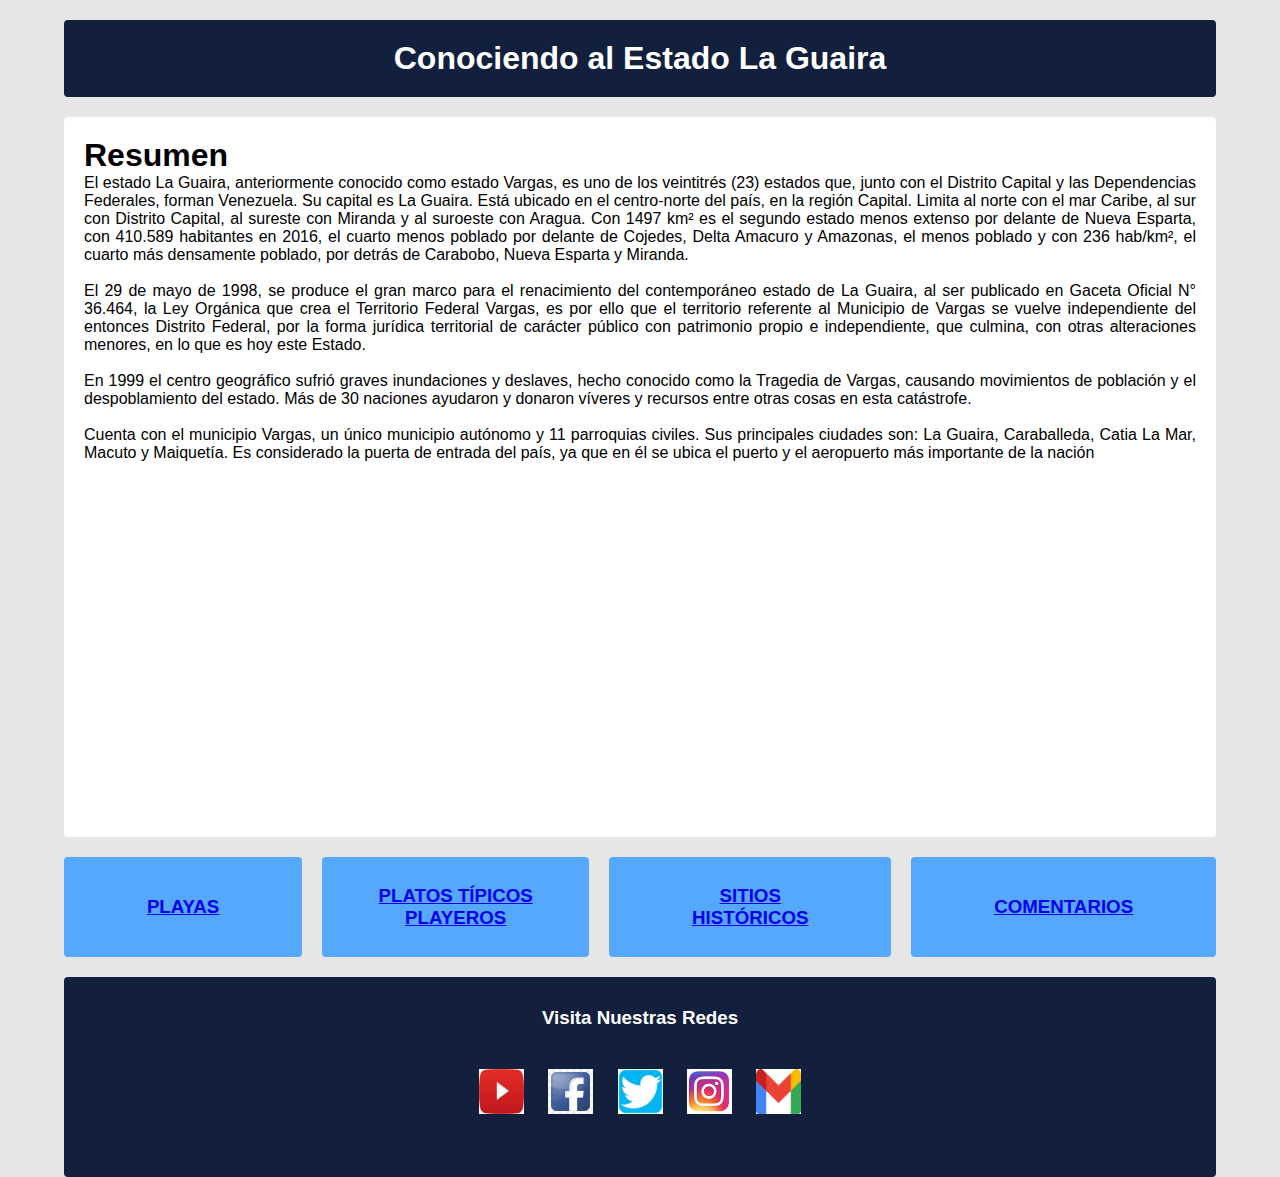
<file: index.html>
<!DOCTYPE html>
<html lang="en">

<head>
    <meta charset="UTF-8">
    <meta http-equiv="X-UA-Compatible" content="IE=edge">
    <meta name="viewport" content="width=device-width, initial-scale=1.0">
    <title>Conociendo al Estado La Guaira</title>
    <link rel="stylesheet" href="CSS/estilos.css">
</head>

<body>
    <div class="contenedor">
        <header class="header">
            <h1 align="center">Conociendo al Estado La Guaira</h1>
        </header>
        <main class="contenido">
            <h1>Resumen</h1>
            <p align="justify">
                El estado La Guaira, anteriormente conocido como estado Vargas, es uno de los veintitrés (23)
                estados que, junto con el Distrito Capital y las Dependencias Federales, forman Venezuela. Su capital es
                La Guaira. Está ubicado en el centro-norte del país, en la región Capital. Limita al norte con el mar
                Caribe, al sur con Distrito Capital, al sureste con Miranda y al suroeste con Aragua. Con 1497
                km² es el segundo estado menos extenso por delante de Nueva Esparta, con 410.589 habitantes en 2016,
                el cuarto menos poblado por delante de Cojedes, Delta Amacuro y Amazonas, el menos poblado y con 236
                hab/km², el cuarto más densamente poblado, por detrás de Carabobo, Nueva Esparta y Miranda.
                <br><br>
                El 29 de mayo de 1998, se produce el gran marco para el renacimiento del contemporáneo estado de La
                Guaira, al ser publicado en Gaceta Oficial N° 36.464, la Ley Orgánica que crea el Territorio Federal
                Vargas, es por ello que el territorio referente al Municipio de Vargas se vuelve independiente del
                entonces
                Distrito Federal, por la forma jurídica territorial de carácter público con patrimonio propio e
                independiente, que culmina, con otras alteraciones menores, en lo que es hoy este Estado.
                <br><br>
                En 1999 el centro geográfico sufrió graves inundaciones y deslaves, hecho conocido como la Tragedia de
                Vargas, causando movimientos de población y el despoblamiento del estado. Más de 30 naciones ayudaron y
                donaron víveres y recursos entre otras cosas en esta catástrofe.
                <br><br>
                Cuenta con el municipio Vargas, un único municipio autónomo y 11 parroquias civiles. Sus principales
                ciudades son: La Guaira, Caraballeda, Catia La Mar, Macuto y Maiquetía. Es considerado la puerta de
                entrada del país, ya que en él se ubica el puerto y el aeropuerto más importante de la nación
                <br><br><br>

                <center><iframe width="560" height="315" src="https://www.youtube.com/embed/VwfkUyErUGI?autoplay=1"
                        title="YouTube video player" frameborder="0"
                        allow="accelerometer; autoplay; clipboard-write; encrypted-media; gyroscope; picture-in-picture"
                        allowfullscreen></iframe></center>

            </p>
        </main>
        <!-- <aside class="sidebar">
            <h3>SIDEBAR</h3>
        </aside> -->
        <div class="widget-1">
            <a href="playas.html" target="_blank">
                <h3>PLAYAS</h3>
            </a>
            <!-- <img src="imagenes/Playa.jpg"> -->
        </div>
        <div class="widget-2">
            <a href="comidas.html" target="_blank">
                <h3>PLATOS TÍPICOS<br>PLAYEROS</h3>
            </a>
        </div>
        <div class="widget-3">
            <a href="sitios.html" target="_blank">
                <h3>SITIOS<br>HISTÓRICOS</h3>
            </a>
        </div>
        <div class="widget-4">
            <a href="form.html" target="_blank">
                <h3>COMENTARIOS</h3>
            </a>
        </div>
        <footer class="footer">
            <h3 align ='center'>Visita Nuestras Redes</h3>
            <ul class="redes">
                <li>
                    <a href="https://www.youtube.com/" target="_blank"> <img src="imagenes/youtube.png" width="45" height="45"></a>
                </li>
                <li>
                    <a href="https://es-la.facebook.com/" target="_blank"> <img src="imagenes/facebook.png" width="45" height="45"></a>
                </li>
                <li>
                    <a href="https://www.twitter.com/" target="_blank"> <img src="imagenes/twitter.png" width="45" height="45"></a>
                </li>
                <li>
                    <a href="https://www.instagram.com/" target="_blank"> <img src="imagenes/Instagram.png" width="45" height="45"></a>
                </li>
                <li>
                    <a href="https://www.gmail.com/" target="_blank"> <img src="imagenes/gmail.png" width="45" height="45"></a>
                </li>
            </ul>
        </footer>
    </div>
</body>

</html>
</file>
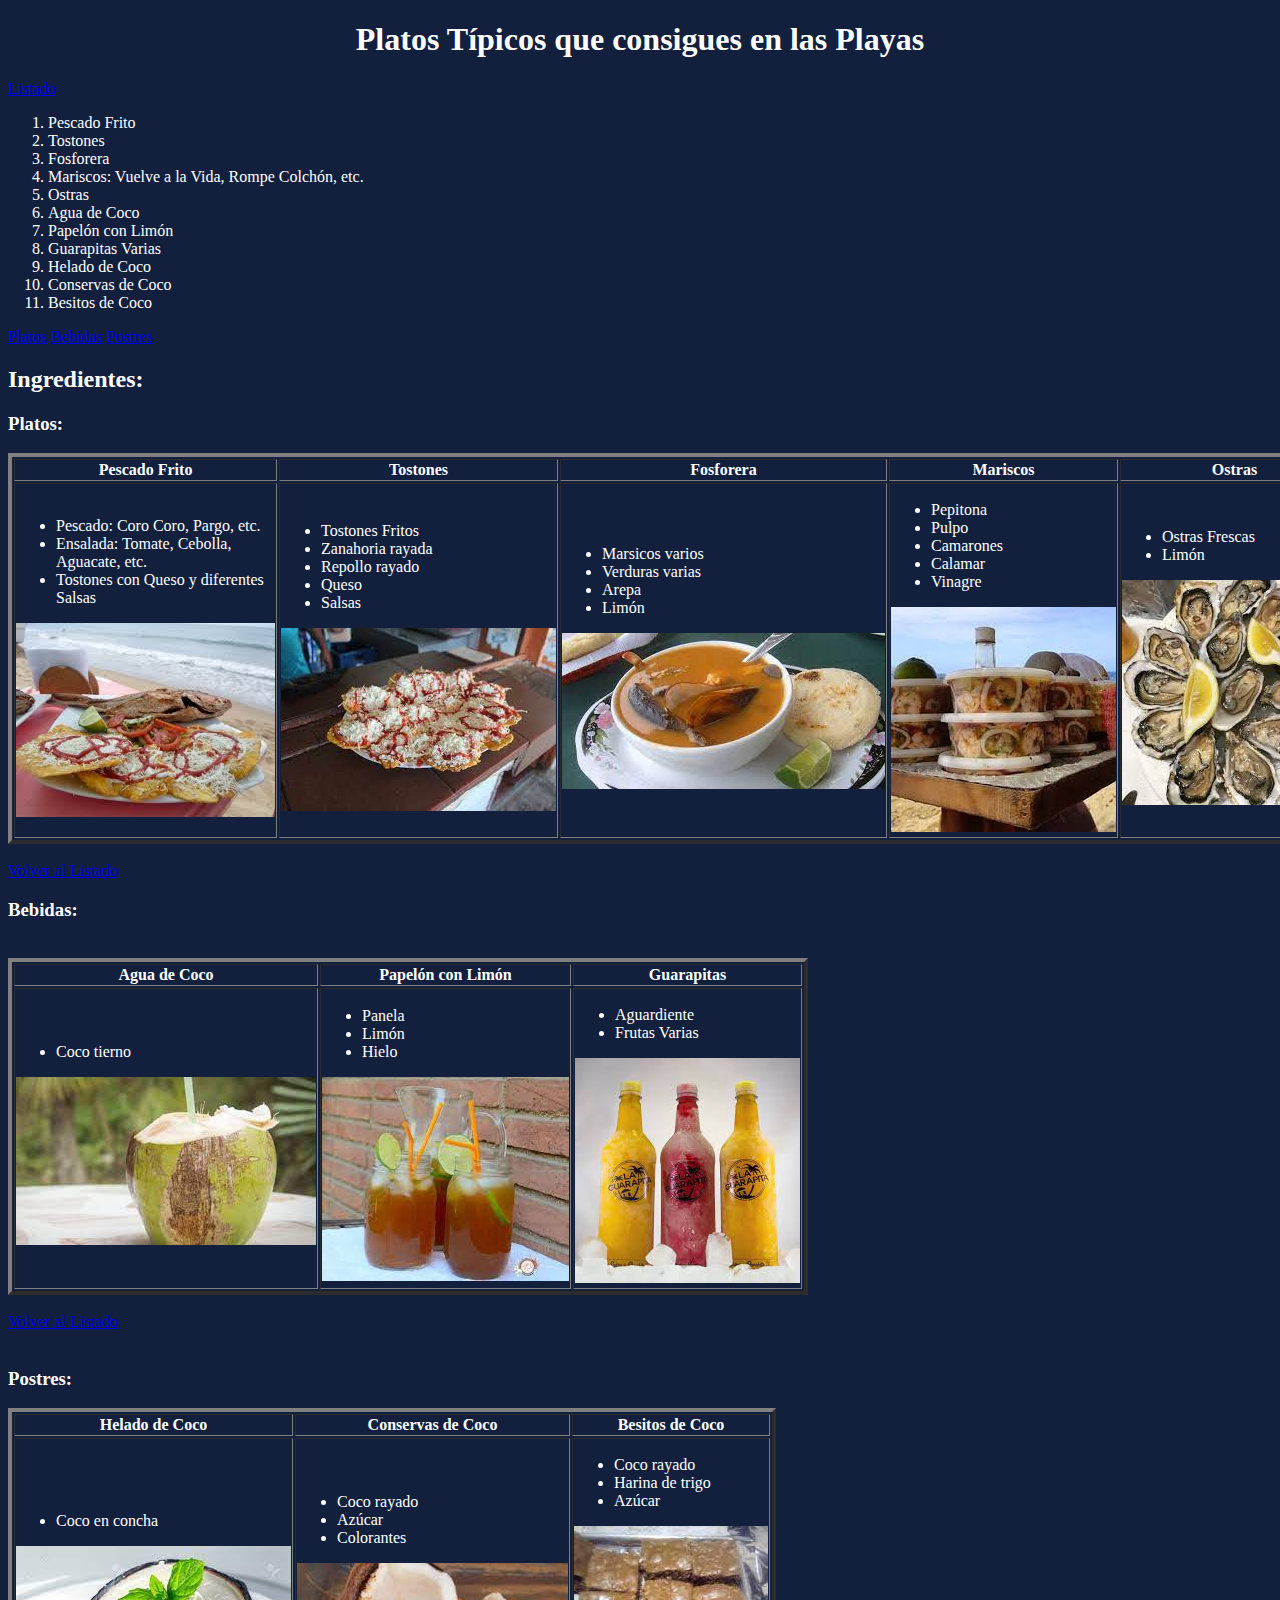
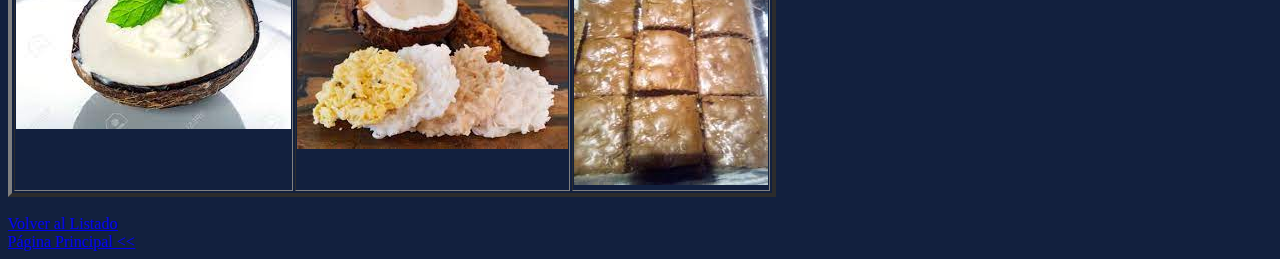
<file: comidas.html>
<!DOCTYPE html>
<html lang="en">
<head>
    <meta charset="UTF-8">
    <meta http-equiv="X-UA-Compatible" content="IE=edge">
    <meta name="viewport" content="width=device-width, initial-scale=1.0">
    <title>Platos Playeros</title>
</head>
<body bgcolor="#12203E"; text="#fff">
    <h1 align="center">Platos Típicos que consigues en las Playas</h1>
    <a name="Listado">
    <a href="#Listado">Listado</a>

    <ol>
        <li>Pescado Frito</li>
        <li>Tostones</li>
        <li>Fosforera</li>
        <li>Mariscos: Vuelve a la Vida, Rompe Colchón, etc.</li>
        <li>Ostras</li>
        <li>Agua de Coco</li>
        <li>Papelón con Limón</li>
        <li>Guarapitas Varias</li>
        <li>Helado de Coco</li>
        <li>Conservas de Coco</li>
        <li>Besitos de Coco</li>
    </ol>
    <a href="#Platos">Platos</a>
    <a href="#Bebidas">Bebidas</a>
    <a href="#Postres">Postres</a>
 
    <h2>Ingredientes: </h2>
    <h3>Platos:</h3>
    <a name="Platos">
<table border="4">
<tr>
    <th>Pescado Frito</th>
    <th>Tostones</th>
    <th>Fosforera</th>
    <th>Mariscos</th>
    <th>Ostras</th>
</tr>
<td>
    <ul>
        <li>Pescado: Coro Coro, Pargo, etc.</li>
        <li>Ensalada: Tomate, Cebolla, Aguacate, etc.</li>
        <li>Tostones con Queso y diferentes Salsas</li>
    </ul>
    <center><img src="imagenes/Pescado_frito_2.jpg" alt="300"></center>
</td>
<td>
    <ul>
        <li>Tostones Fritos</li>
        <li>Zanahoria rayada</li>
        <li>Repollo rayado</li>
        <li>Queso</li>
        <li>Salsas</li>
    </ul>
    <center><img src="imagenes/Tostones.jpg" alt="300"></center>
</td>
<td>
    <ul>
        <li>Marsicos varios</li>
        <li>Verduras varias</li>
        <li>Arepa</li>
        <li>Limón</li>
    </ul>
    <center><img src="imagenes/Fosforera.jpg" alt="300"></center>
</td>
<td>
    <ul>
        <li>Pepitona</li>
        <li>Pulpo</li>
        <li>Camarones</li>
        <li>Calamar</li>
        <li>Vinagre</li>
    </ul> 
    <center><img src="imagenes/Mariscos.jpg" alt="300"></center>
</td>
<td>
    <ul>
        <li>Ostras Frescas</li>
        <li>Limón</li>
    </ul>
    <center><img src="imagenes/Ostras.jpg" alt="300"></center>
</td>
</table>
<br>
<a href="#Listado">Volver al Listado</a>
<br>
<h3>Bebidas:</h3>
<a name="Bebidas"></a>
<table border="4">
    <tr>
        <th>Agua de Coco</th>
        <th>Papelón con Limón</th>
        <th>Guarapitas</th>
    </tr>
    <td>
        <ul>
            <li>Coco tierno</li>
        </ul>
        <center><img src="imagenes/Agua_de_coco.jpg" alt=""></center>
    </td>
    <td>
        <ul>
            <li>Panela</li>
            <li>Limón</li>
            <li>Hielo</li>
        </ul>
        <center><img src="imagenes/Pepelón_con_limón.jpg" alt=""></center>
    </td>
    <td>
        <ul>
            <li>Aguardiente</li>
            <li>Frutas Varias</li>
        </ul>
        <center><img src="imagenes/Guarapitas.jpg" alt=""></center>
    </td>
<br>
    </table>
    <br>
    <a href="#Listado">Volver al Listado</a>
    <br>
    <br>
    <h3>Postres:</h3>
    <a name="Postres"></a>
    <table border="4">
        <tr>
            <th>Helado de Coco</th>
            <th>Conservas de Coco</th>
            <th>Besitos de Coco</th>
        </tr>
        <td>
            <ul>
                <li>Coco en concha</li>
            </ul>
            <center><img src="imagenes/Helado_en_concha_de_coco.jpg" alt=""></center>
        </td>
        <td>
            <ul>
                <li>Coco rayado</li>
                <li>Azúcar</li>
                <li>Colorantes</li>
            </ul>
            <center><img src="imagenes/Conservas_de_coco_2.jpg" alt=""></center>
        </td>
        <td>
            <ul>
                <li>Coco rayado</li>
                <li>Harina de trigo</li>
                <li>Azúcar</li>
            </ul>
            <center><img src="imagenes/Besitos_de_coco.jpg" alt=""></center>
        </td>
        </table>  
<br>
<a href="#Listado">Volver al Listado</a>
<br>
<a href="index.html">Página Principal <<</a>
    
</body>
</html>
</file>
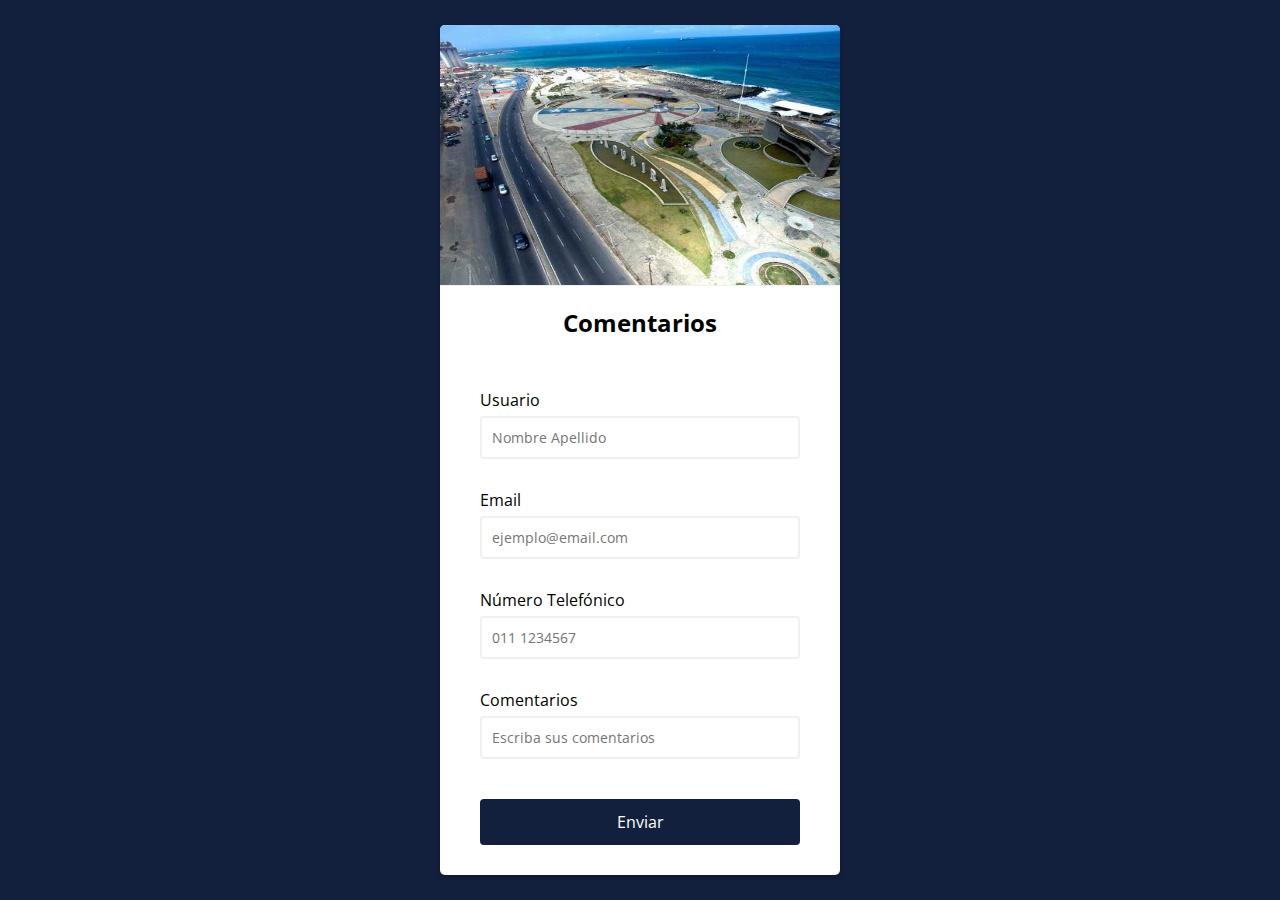
<file: form.html>
<!DOCTYPE html>
<html lang="en">
<head>
    <meta charset="UTF-8">
    <meta http-equiv="X-UA-Compatible" content="IE=edge">
    <meta name="viewport" content="width=device-width, initial-scale=1.0">
    <title>Comentarios</title>
    <link rel="stylesheet" href="CSS/form.css">
    <link rel="stylesheet" href="https://cdnjs.cloudflare.com/ajax/libs/font-awesome/5.10.2/css/all.min.css">
</head>
<body>
    <div class="container">
        <div class="header">
            <!-- <h1 align="center">¿Qué te pareció el Estado La Guaria?</h1> -->
            <br><br><br><br><br><br><br><br><br><br>
        </div>
        <div>
            <h2 align="center">Comentarios</h2>
        </div>
        <form id="form" class="form">
            <div class="form-control">
                <label for="username">Usuario</label>
                <input type="text" placeholder="Nombre Apellido" id="username" />
                <i class="fas fa-check-circle"></i>
                <i class="fas fa-exclamation-circle"></i>
                <small>Error message</small>
            </div>
            <div class="form-control">
                <label for="email">Email</label>
                <input type="email" placeholder="ejemplo@email.com" id="email" />
                <i class="fas fa-check-circle"></i>
                <i class="fas fa-exclamation-circle"></i>
                <small>Error message</small>
            </div>
            <div class="form-control">
                <label for="telefono">Número Telefónico</label>
                <input type="number" placeholder="011 1234567" id="telefono"/>
                <i class="fas fa-check-circle"></i>
                <i class="fas fa-exclamation-circle"></i>
                <small>Error message</small>
            </div>
            <div class="form-control">
                <label for="comentario">Comentarios</label>
                <input type="text" placeholder="Escriba sus comentarios" id="comentario"/>
                <i class="fas fa-check-circle"></i>
                <i class="fas fa-exclamation-circle"></i>
                <small>Error message</small>
            </div>
            <button>Enviar</button>
        </form>
    </div>
    <script src="JS/form.js"></script>

</body>
</html>
</file>
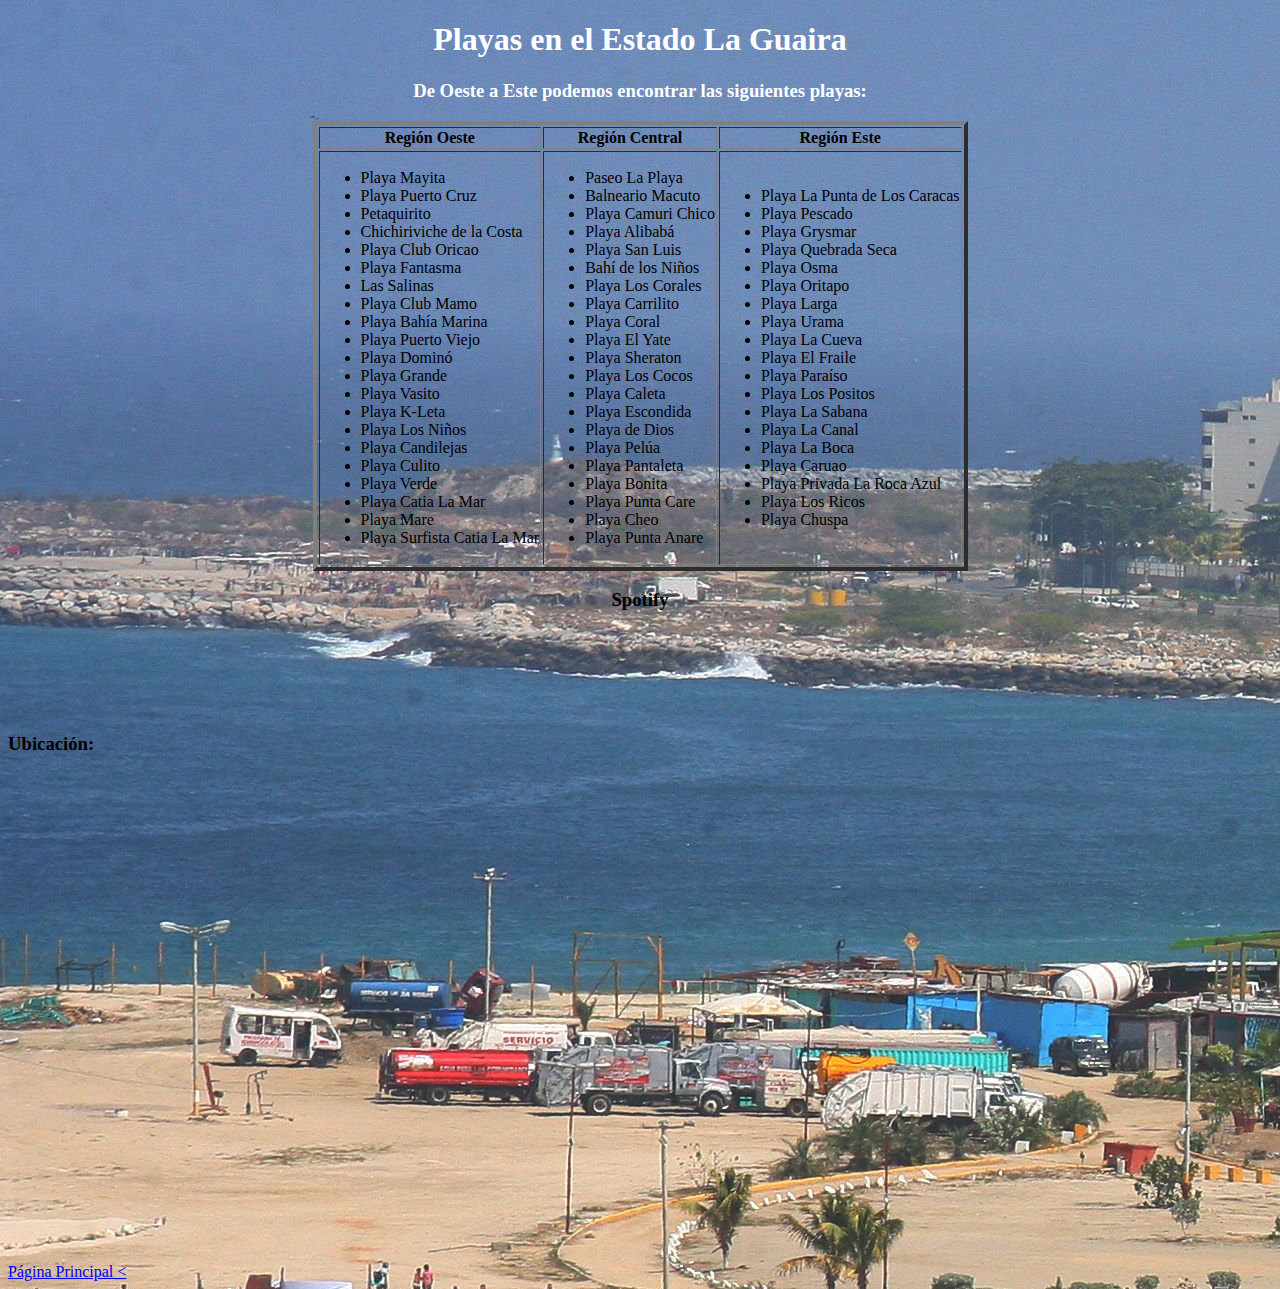
<file: playas.html>
<!DOCTYPE html>
<html lang="en">

<head>
    <meta charset="UTF-8">
    <meta http-equiv="X-UA-Compatible" content="IE=edge">
    <meta name="viewport" content="width=device-width, initial-scale=1.0">
    <title>Playas en La Guaira</title>
    <link rel="stylesheet" href="https://cdnjs.cloudflare.com/ajax/libs/animate.css/4.1.1/animate.min.css">
</head>

<body background="imagenes/Litoral_Central.jpg" ; font color="WHITE">

    <h1 class="animate__animated animate__zoomInUp" align="center">
        <font color="WHITE">Playas en el Estado La Guaira
    </h1>
    </font>
    <h3 align="center">
        <font color="WHITE">De Oeste a Este podemos encontrar las siguientes playas:
    </h3>
    </font>

    <center>
        <table border="4">
            <tr>
                <th><b>Región Oeste</b></th>
                <th><b>Región Central</b></th>
                <th><b>Región Este</b></th>
            </tr>
            <tr>
                <td>
                    <ul>
                        <li>Playa Mayita</li>
                        <li>Playa Puerto Cruz</li>
                        <li>Petaquirito</li>
                        <li>Chichiriviche de la Costa</li>
                        <li>Playa Club Oricao</li>
                        <li>Playa Fantasma</li>
                        <li>Las Salinas</li>
                        <li>Playa Club Mamo</li>
                        <li>Playa Bahía Marina</li>
                        <li>Playa Puerto Viejo</li>
                        <li>Playa Dominó</li>
                        <li>Playa Grande</li>
                        <li>Playa Vasito</li>
                        <li>Playa K-Leta</li>
                        <li>Playa Los Niños</li>
                        <li>Playa Candilejas</li>
                        <li>Playa Culito</li>
                        <li>Playa Verde</li>
                        <li>Playa Catia La Mar</li>
                        <li>Playa Mare</li>
                        <li>Playa Surfista Catia La Mar</li>
                    </ul>
                </td>
                <td>
                    <ul>
                        <li>Paseo La Playa</li>
                        <li>Balneario Macuto</li>
                        <li>Playa Camuri Chico</li>
                        <li>Playa Alibabá</li>
                        <li>Playa San Luis</li>
                        <li>Bahí de los Niños</li>
                        <li>Playa Los Corales</li>
                        <li>Playa Carrilito</li>
                        <li>Playa Coral</li>
                        <li>Playa El Yate</li>
                        <li>Playa Sheraton</li>
                        <li>Playa Los Cocos</li>
                        <li>Playa Caleta</li>
                        <li>Playa Escondida</li>
                        <li>Playa de Dios</li>
                        <li>Playa Pelúa</li>
                        <li>Playa Pantaleta</li>
                        <li>Playa Bonita</li>
                        <li>Playa Punta Care</li>
                        <li>Playa Cheo</li>
                        <li>Playa Punta Anare</li>
                    </ul>
                </td>
                <td>
                    <ul>
                        <li>Playa La Punta de Los Caracas</li>
                        <li>Playa Pescado</li>
                        <li>Playa Grysmar</li>
                        <li>Playa Quebrada Seca</li>
                        <li>Playa Osma</li>
                        <li>Playa Oritapo</li>
                        <li>Playa Larga</li>
                        <li>Playa Urama</li>
                        <li>Playa La Cueva</li>
                        <li>Playa El Fraile</li>
                        <li>Playa Paraíso</li>
                        <li>Playa Los Positos</li>
                        <li>Playa La Sabana</li>
                        <li>Playa La Canal</li>
                        <li>Playa La Boca</li>
                        <li>Playa Caruao</li>
                        <li>Playa Privada La Roca Azul</li>
                        <li>Playa Los Ricos</li>
                        <li>Playa Chuspa</li>
                    </ul>
                </td>
            </tr>
        </table>

        </p>

        <h3 animate__zoomInUp>Spotify</h3>
        <iframe style="border-radius:12px"
            src="https://open.spotify.com/embed/track/0cpJGhd9GZbWw6ThPQ8Ic0?utm_source=generator&theme=0" width="30%"
            height="80" frameBorder="0" allowfullscreen=""
            allow="autoplay; clipboard-write; encrypted-media; fullscreen; picture-in-picture"></iframe>
    </center>
    <h3 class="animate__animated animate__zoomInUp">Ubicación:</h3>
    <iframe
        src="https://www.google.com/maps/embed?pb=!1m18!1m12!1m3!1d182634.05109129264!2d-66.83725690997018!3d10.673217845011633!2m3!1f0!2f0!3f0!3m2!1i1024!2i768!4f13.1!3m3!1m2!1s0x8c2a4e10ad3a417f%3A0xcb6b4e08b6f9340b!2sPlaya%20de%20Dios!5e0!3m2!1ses!2sar!4v1652665180890!5m2!1ses!2sar"
        width="600" height="450" style="border:0;" allowfullscreen="" loading="lazy"
        referrerpolicy="no-referrer-when-downgrade"></iframe>


    <div class="fa-3x">
        <i class="fa-solid fa-circle-plus fa-beat"></i>
        <i class="fa-solid fa-heart fa-beat"></i>
        <i class="fa-solid fa-heart fa-beat" style="--fa-animation-duration: 0.5s;"></i>
        <i class="fa-solid fa-heart fa-beat" style="--fa-animation-duration: 2s;"></i>
        <i class="fa-solid fa-heart fa-beat" style="--fa-beat-scale: 2.0;"></i>
    </div>
    <br><br>
    <a href="index.html">Página Principal < </a>
</body>

</html>
</file>
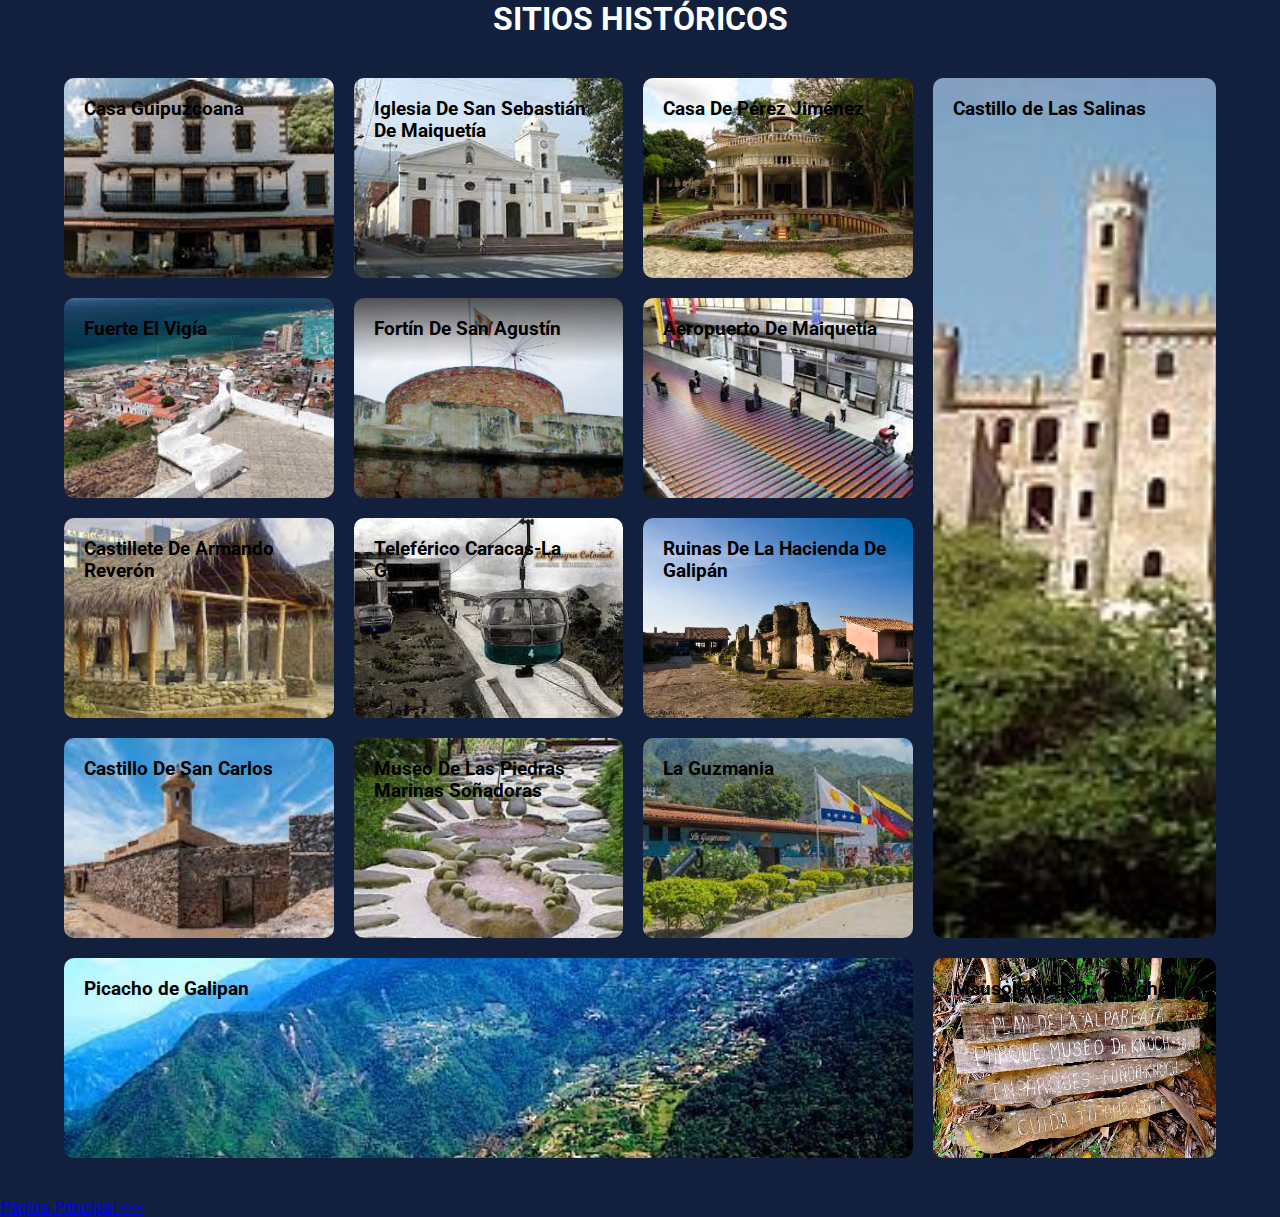
<file: sitios.html>
<!DOCTYPE html>
<html lang="en">
<head>
    <meta charset="UTF-8">
    <meta http-equiv="X-UA-Compatible" content="IE=edge">
    <meta name="viewport" content="width=device-width, initial-scale=1.0">
    <link rel="preconnect" href="https://fonts.googleapis.com">
	<link rel="preconnect" href="https://fonts.gstatic.com" crossorigin>
	<link href="https://fonts.googleapis.com/css2?family=Roboto:wght@400;700&display=swap" rel="stylesheet"> 
	<link rel="stylesheet" href="CSS/sitios.css">
	<link rel="stylesheet" href="https://cdnjs.cloudflare.com/ajax/libs/animate.css/4.1.1/animate.min.css">
    <title>Sitios Históricos</title>
</head>
<body>
    <h1 align="center">SITIOS HISTÓRICOS</h1>

    <div class="contenedor">
		<div class="contenedor-sitios">
			<div class="card" style="background-image: url('./imagenes/Guipuzcoana.jpg')">
				<div class="textos">
					<h3>Casa Guipuzcoana</h3>
					<!-- <p>Construcción de la época colonial que data de 1734, cuando se estableció la Real Compañía Guipuzcoana que manejó el comercio entre Venezuela y España en ese período</p> -->
				</div>
			</div>
			<div class="card" style="background-image: url('./imagenes/Iglesia\ De\ San\ Sebastián\ De\ Maiquetía.jpg')">
				<div class="textos">
					<h3>Iglesia De San Sebastián De Maiquetía</h3>

				</div>
			</div>
			<div class="card" style="background-image: url('./imagenes/Casa\ De\ Pérez\ Jiménez.jpg')">
				<div class="textos">
					<h3>Casa De Pérez Jiménez</h3>

				</div>
			</div>

			<div class="card" style="background-image: url('./imagenes/Fuerte\ El\ Vigía.jpg')">
				<div class="textos">
					<h3>Fuerte El Vigía</h3>

				</div>
			</div>
			<div class="card" style="background-image: url('./imagenes/Fortín\ De\ San\ Agustín.jpg')">
				<div class="textos">
					<h3>Fortín De San Agustín</h3>

				</div>
			</div>
			<div class="card" style="background-image: url('./imagenes/Aeropuerto\ De\ Maiquetía.jpg')">
				<div class="textos">
					<h3>Aeropuerto De Maiquetía</h3>

				</div>
			</div>
            <div class="card" style="background-image: url('./imagenes/Castillete\ De\ Armando\ Reverón.jpg')">
				<div class="textos">
					<h3>Castillete De Armando Reverón</h3>

				</div>
			</div>
            <div class="card" style="background-image: url('./imagenes/Teleférico\ Caracas-La\ Guaira.jpg')">
				<div class="textos">
					<h3>Teleférico Caracas-La Guaira</h3>

				</div>
			</div>
            <div class="card" style="background-image: url('./imagenes/Ruinas\ De\ La\ Hacienda\ De\ Galipán.jpg')">
				<div class="textos">
					<h3>Ruinas De La Hacienda De Galipán</h3>

				</div>
			</div>
            <div class="card" style="background-image: url('./imagenes/Castillo\ De\ San\ Carlos.jpg')">
				<div class="textos">
					<h3>Castillo De San Carlos</h3>

				</div>
			</div>
            <div class="card" style="background-image: url('./imagenes/Museo\ De\ Las\ Piedras\ Marinas\ Soñadoras.jpg')">
				<div class="textos">
					<h3>Museo De Las Piedras Marinas Soñadoras</h3>

				</div>
			</div>
            <div class="card" style="background-image: url('./imagenes/La\ Guzmania.jpg')">
				<div class="textos">
					<h3>La Guzmania</h3>

				</div>
			</div>
		</div>
        <div class="card" style="background-image: url('./imagenes/Castillo\ de\ Las\ Salinas.jpg')">
            <div class="textos">
                <h3>Castillo de Las Salinas</h3>

            </div>
        </div>
        <div class="card" style="background-image: url('./imagenes/Picacho\ de\ Galipan.jpg')">
            <div class="textos">
                <h3>Picacho de Galipan</h3>

            </div>
        </div>
        <div class="card" style="background-image: url('./imagenes/Mausoleo\ del\ Dr.\ Knoche.jpg')">
            <div class="textos">
                <h3>Mausoleo del Dr. Knoche</h3>

            </div>
        </div>
	</div>
    <a href="index.html">Página Principal <<< </a>
</body>
</html>
</file>
<file: CSS/estilos.css>
* {
    box-sizing: border-box;
    margin: 0;
    padding: 0;
}

html {
    height: 100%;
}

body {
    background: rgb(230, 230, 230);
    color: #000;
    font-family: 'Arial', sans-serif;
    min-height: 100%;
}

.contenedor {
	width: 90%;
	/* max-width: 1000px; */
	margin: 20px auto;
	display: grid;
	grid-gap: 20px;
	grid-template-areas: "header header header header"
						 "contenido contenido contenido contenido"
						 "widget-1 widget-2 widget-3 widget-4"
						 "footer footer footer footer";
}

.contenedor > div,
.contenedor .header,
.contenedor .contenido,
.contenedor .sidebar,
.contenedor .footer {
	background: #fff;
	padding: 20px;
	border-radius: 4px;
}

.contenedor .header {
	background: #12203E;
	color: #fff;
	grid-area: header;
}

.contenedor .contenido {
	grid-area: contenido;
}

/* .contenedor .sidebar {
	grid-column: 3 / 4;
	background: #fAA43D;
	text-align: center;
	display: flex;
	align-items: center;
	justify-content: center;
	min-height: 100px;
	grid-area: sidebar;
} */

.contenedor .widget-1,
.contenedor .widget-2,
.contenedor .widget-3,
.contenedor .widget-4 {
	background: #55a8fd;
	color: #fff;
	height: 100px;
	text-align: center;
	display: flex;
	align-items: center;
	justify-content: center;
}

.contenedor .widget-1 {
	grid-area: widget-1;
}
.contenedor .widget-2 {
	grid-area: widget-2;
}
.contenedor .widget-3 {
	grid-area: widget-3;
}
.contenedor .widget-4 {
	grid-area: widget-4;
}
.contenedor .footer {
	background: #12203E;
	color: #fff;
	grid-area: footer;
	padding: 30px;
	height: 200px;
}

.redes{
	text-align: center;
	padding-top: 40px;
	padding-bottom: 40px;
}

.redes li{
	display: inline-block;
}
.redes a{
	padding: 10px;
}

@media screen and (max-width: 900px){
	.contenedor {
		grid-template-areas: "header header header header header"
						 "contenido contenido contenido contenido"
						 "widget-1 widget-2 widget-3 widget-4"
						 "footer footer footer footer";
	}
}

@media screen and (max-width: 700px){
	.contenedor {
		grid-template-areas: "header header header header"
						 "contenido contenido contenido contenido"
						 "widget-1 widget-1 widget-2 widget-2"
						 "widget-3 widget-3 widget-4 widget-4"
						 "footer footer footer footer";
	}
}

@media screen and (max-width: 450px){
	.contenedor {
		grid-template-areas: "header header header header"
						 "contenido contenido contenido contenido"
						 "widget-1 widget-1 widget-1 widget-1"
						 "widget-2 widget-2 widget-2 widget-2"
						 "widget-3 widget-3 widget-3 widget-3"
						 "widget-4 widget-4 widget-4 widget-4"
						 "footer footer footer footer";
	}
}
</file>
<file: CSS/form.css>
@import url('https://fonts.googleapis.com/css?family=Muli&display=swap');
@import url('https://fonts.googleapis.com/css?family=Open+Sans:400,500&display=swap');

* {
	box-sizing: border-box;
}

body {
	background-color: #12203E;
	font-family: 'Open Sans', sans-serif;
	display: flex;
	align-items: center;
	justify-content: center;
	min-height: 100vh;
	margin: 0;
}

.container {
	background-color: #fff;
	border-radius: 5px;
	box-shadow: 0 2px 5px rgba(0, 0, 0, 0.3);
	overflow: hidden;
	width: 400px;
	max-width: 100%;
}

.header {
	border-bottom: 1px solid #f0f0f0;
	background-color: #f7f7f7;
	padding: 20px 40px;
    background: url(./Estado-La-Guaira.jpg) no-repeat center center;
    background-size: cover;
    color: #12203E;
}

.header h2 {
	margin: 0;
}

.form {
	padding: 30px 40px;	
}

.form-control {
	margin-bottom: 10px;
	padding-bottom: 20px;
	position: relative;
}

.form-control label {
	display: inline-block;
	margin-bottom: 5px;
}

.form-control input {
	border: 2px solid #f0f0f0;
	border-radius: 4px;
	display: block;
	font-family: inherit;
	font-size: 14px;
	padding: 10px;
	width: 100%;
}

.form-control input:focus {
	outline: 0;
	border-color: #12203E;
}

.form-control.success input {
	border-color: green;
}

.form-control.error input {
	border-color: red;
}

.form-control i {
	visibility: hidden;
	position: absolute;
	top: 40px;
	right: 10px;
}

.form-control.success i.fa-check-circle {
	color: green;
	visibility: visible;
}

.form-control.error i.fa-exclamation-circle {
	color: red;
	visibility: visible;
}

.form-control small {
	color: red;
	position: absolute;
	bottom: 0;
	left: 0;
	visibility: hidden;
}

.form-control.error small {
	visibility: visible;
}

.form button {
	background-color: #12203E;
	border: 2px solid #12203E;
	border-radius: 4px;
	color: #fff;
	display: block;
	font-family: inherit;
	font-size: 16px;
	padding: 10px;
	margin-top: 20px;
	width: 100%;
}
</file>
<file: CSS/sitios.css>
* {
	padding: 0;
	margin: 0;
	box-sizing: border-box;
}

body {
	background: #12203E;
	color: #fff;
	font-family: 'Roboto', sans-serif;
	min-height: 100vh;
}

.contenedor {
	width: 90%;
	max-width: 1200px;
	margin: auto;
	padding: 40px 0;
    display: grid;
    grid-template-columns: 3fr 1fr;
    gap: 20px;
	color: black;
}

.titulo {
	font-size: 24px;
	padding: 20px 0;
}

.contenedor-sitios {
	display: grid;
    grid-template-columns: repeat(3, 1fr);
    gap: 20px;
}

.card {
	border-radius: 10px;
	min-height: 200px;
	font-weight: bold;
	padding: 20px;
	position: relative;
	overflow: hidden;
	background-size: cover;
	background-position: center center;

	
}
.card .textos {
	height: 100%;
    display: flex;
	flex-direction: column;
    justify-content: space-between;
}

@media screen and (max-width: 900px){
	.contenedor {
		grid-template-areas: "header header header header header"
						 "contenido contenido contenido contenido"
						 "widget-1 widget-2 widget-3 widget-4"
						 "footer footer footer footer";
	}
}

@media screen and (max-width: 700px){
	.contenedor {
		grid-template-areas: "header header header header"
						 "contenido contenido contenido contenido"
						 "widget-1 widget-1 widget-2 widget-2"
						 "widget-3 widget-3 widget-4 widget-4"
						 "footer footer footer footer";
	}
}

@media screen and (max-width: 450px){
	.contenedor {
		grid-template-areas: "header header header header"
						 "contenido contenido contenido contenido"
						 "widget-1 widget-1 widget-1 widget-1"
						 "widget-2 widget-2 widget-2 widget-2"
						 "widget-3 widget-3 widget-3 widget-3"
						 "widget-4 widget-4 widget-4 widget-4"
						 "footer footer footer footer";
	}
}
.my-element {
	display: inline-block;
	margin: 0 0.5rem;
  
	animation: bounce; /* referring directly to the animation's @keyframe declaration */
	animation-duration: 2s; /* don't forget to set a duration! */
  }
</file>
